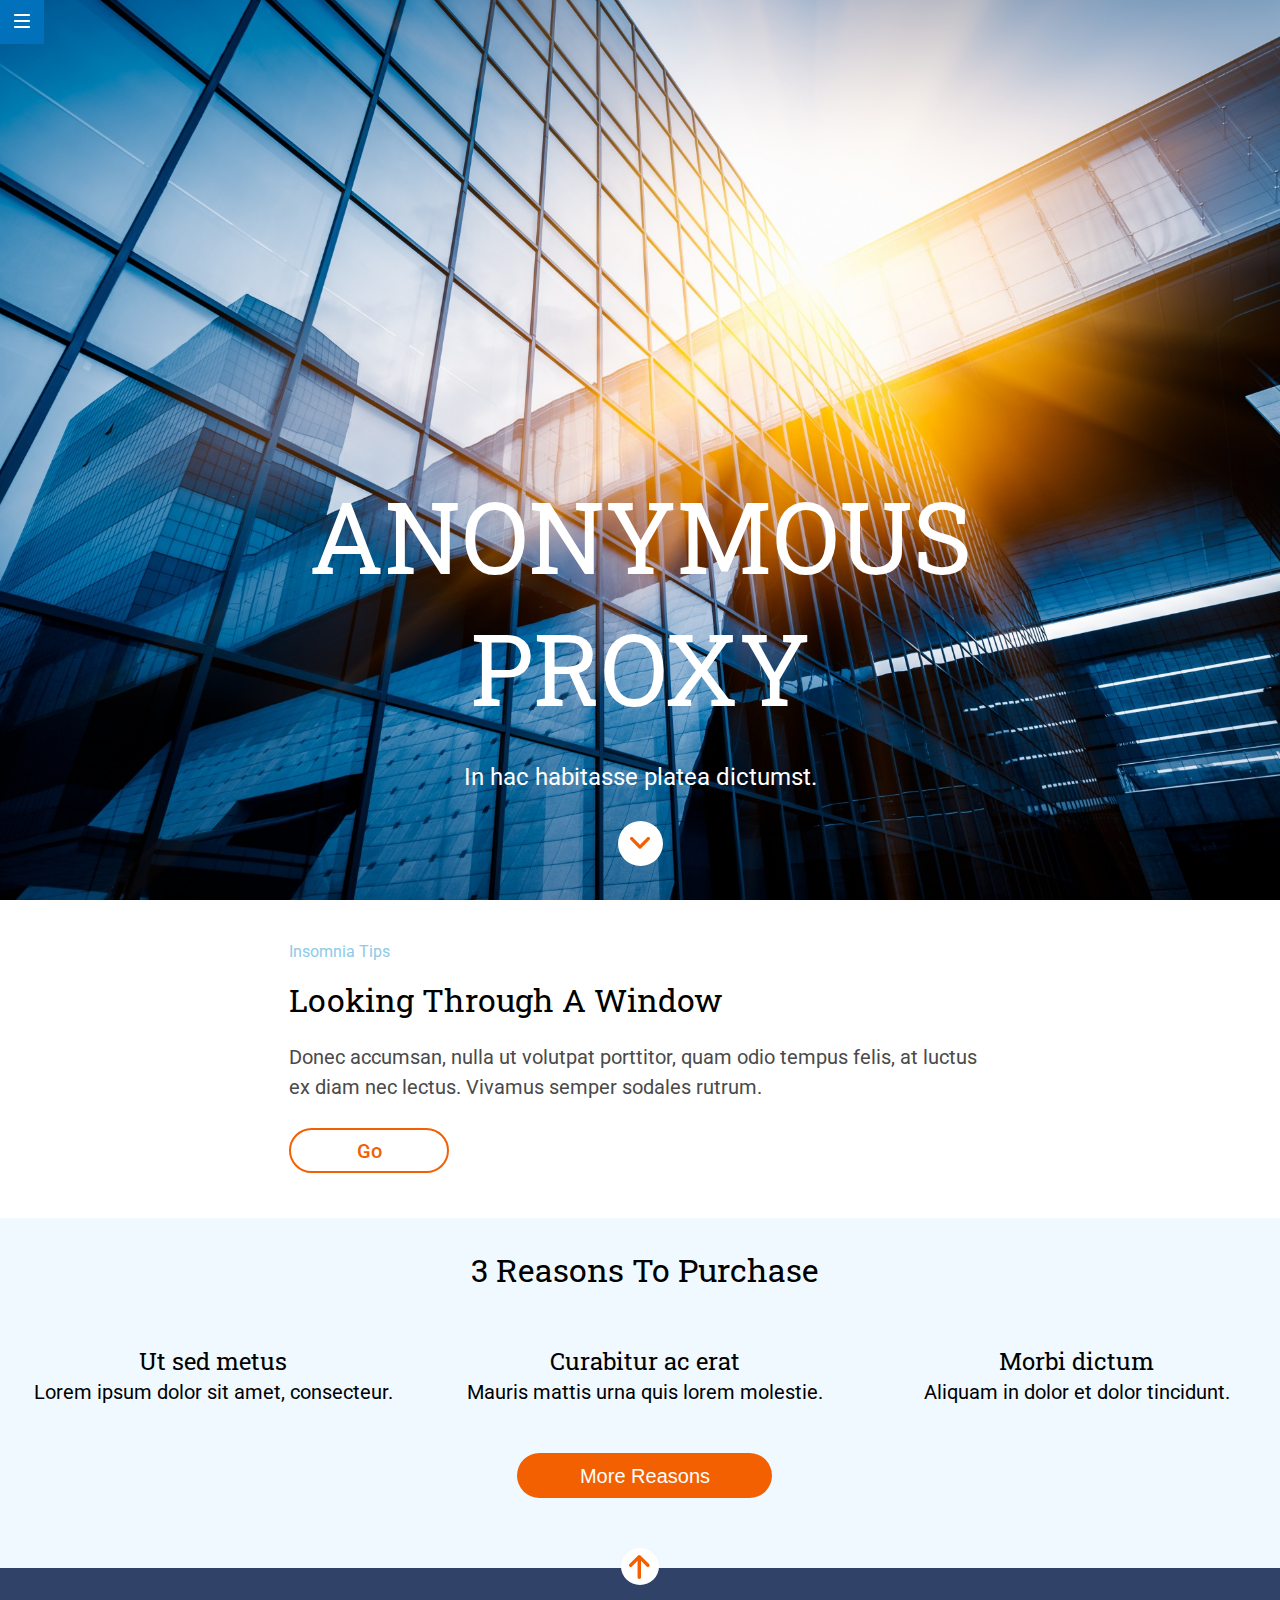
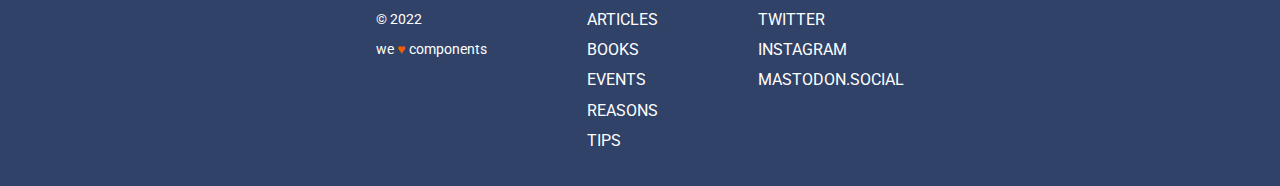
<file: docs/index.html>
<!DOCTYPE html>
<html lang="es">
  <head>
    <meta charset="UTF-8" />
    <meta name="viewport" content="width=device-width, initial-scale=1" />
    <title>Evaluación final Virginia Álvarez</title>
    <link href="https://fonts.googleapis.com/css2?family=Montserrat:wght@300&family=Roboto+Slab:wght@700&display=swap" rel="stylesheet">
    <link href="https://fonts.googleapis.com/css2?family=Montserrat:wght@300&family=Roboto&family=Roboto+Slab:wght@700&display=swap" rel="stylesheet">
    <link href="https://fonts.googleapis.com/css2?family=Montserrat:wght@300&family=Roboto+Slab:wght@700&family=Roboto:wght@400;500&display=swap" rel="stylesheet">
    <link rel="stylesheet" href="./assets/css/main.css" />
    <link rel="icon" href="./assets/images/favicon.png" />
  </head>
  <body>
    <header class="header"> 
        <a class="link-adalab" title="Ir a Adalab" href="https://adalab.es/">
            <img class="hamburger" title="Menú" src="./assets/images/ico-menu.svg" alt="Icono menú">
        </a>
    </header>
    <section class="hero" id="hero">
        <h1 class="title-hero">Anonymous Proxy</h1>
        <p>In hac habitasse platea dictumst.</p>
        <a class="button-hero" href="#reasons-to-purchase"></a>
    </section>
    <main>
        <section class="section-text">
            <span class="insomnia">Insomnia Tips</span>
            <h2 class="title2">Looking through a window</h2>
            <p>Donec accumsan, nulla ut volutpat porttitor, quam odio tempus felis, at luctus ex diam nec lectus. Vivamus semper sodales rutrum.</p>
            <div class="section-text-button">
                <button class="button-go">Go</button>
            </div>
        </section>
        <section class="section-reasons">
            <h2 class="title-reasons" id="reasons-to-purchase">3 Reasons to purchase</h2>
            <article class="articles-reasons">
                <h3 class="subtitles-reason">Ut sed metus</h3>
                <p class="text-reasons">Lorem ipsum dolor sit amet, consecteur.</p>
            </article>
            <article class="articles-reasons">
                <h3 class="subtitles-reason">Curabitur ac erat</h3>
                <p class="text-reasons">Mauris mattis urna quis lorem molestie.</p>
            </article>
            <article class="articles-reasons">
                <h3 class="subtitles-reason">Morbi dictum</h3>
                <p class="text-reasons">Aliquam in dolor et dolor tincidunt.</p>
            </article>
            <div class="button-grid"><button class="button-reasons">More reasons</button></div>
        </section>
    </main>
    <footer class="footer">
        <a class="button-footer" href="#hero"></a>
        <div class="inner-footer">
            <nav>
                <ul class="footer-list">
                    <li><a class="footer-link" href="https://adalab.es/" title="Articulos">Articles</a></li>
                    <li><a class="footer-link" href="https://adalab.es/" title="Libros">Books</a></li>
                    <li><a class="footer-link" href="https://adalab.es/" title="Eventos">Events</a></li>
                    <li><a class="footer-link" href="https://adalab.es/" title="Razones">Reasons</a></li>
                    <li><a class="footer-link" href="https://adalab.es/" title="Tips">Tips</a></li>
                </ul>
            </nav>
            <nav>
                <ul class="footer-list">
                    <li><a class="footer-link" href="https://adalab.es/" title="Twitter">Twitter</a></li>
                    <li><a class="footer-link" href="https://adalab.es/" title="Instagram">Instagram</a></li>
                    <li><a class="footer-link" href="https://adalab.es/" title="Mastodon">Mastodon.social</a></li>
                </ul>
            </nav>
            <div class="copy">
                <p>&copy; 2022</p>
                <p>we <span class="heart">&hearts;</span> components</p>
            </div>
        </div>
    </footer>






   
  </body>
</html>
</file>
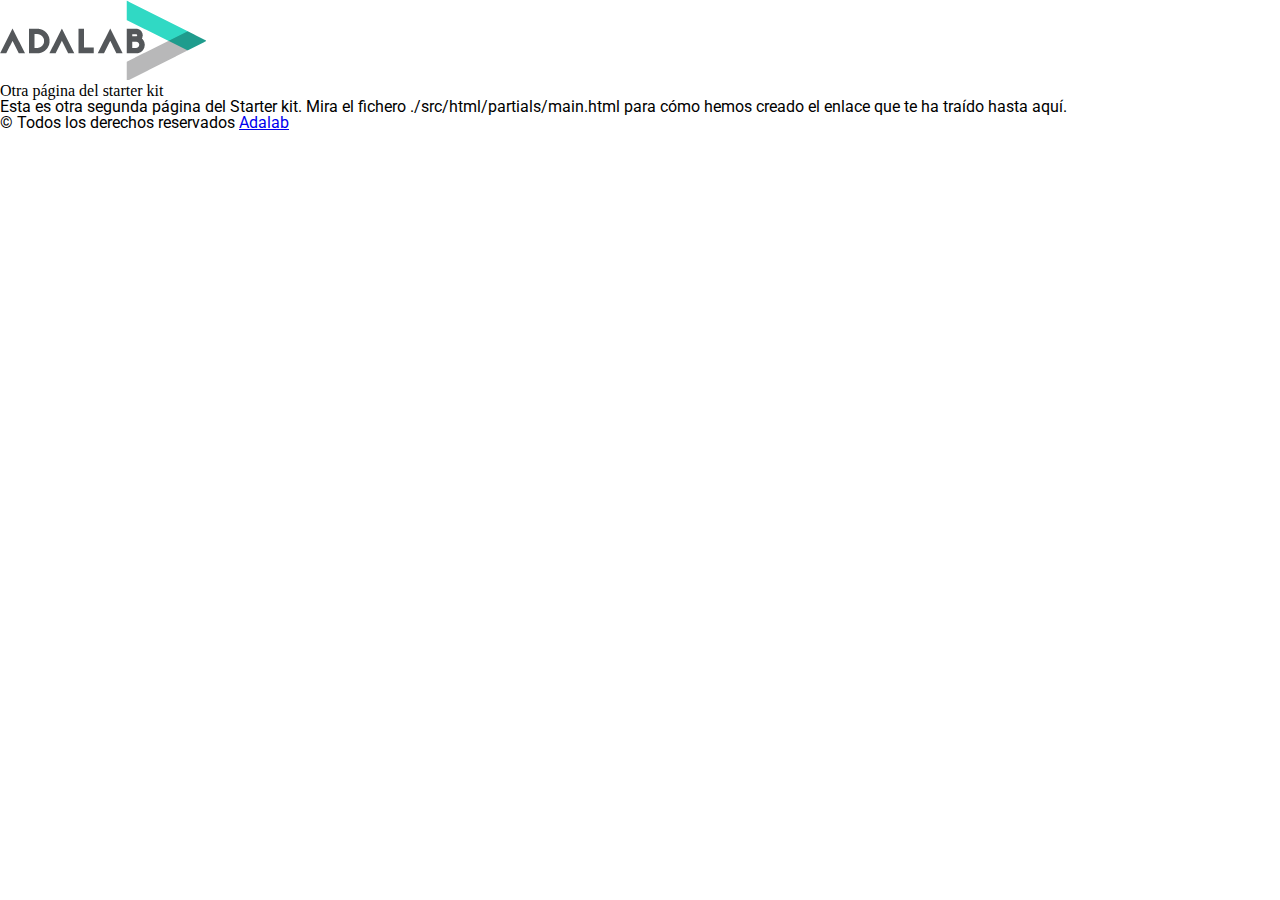
<file: docs/more-info.html>
<!DOCTYPE html>
<html lang="es">
  <head>
    <meta charset="UTF-8" />
    <meta name="viewport" content="width=device-width, initial-scale=1" />
    <title>Adalab Web Starter Kit</title>
    <link href="https://fonts.googleapis.com/css?family=Roboto&display=swap" rel="stylesheet" />
    <link rel="stylesheet" href="./assets/css/main.css" />
    <link rel="icon" href="./assets/images/favicon.png" />
  </head>

  <body>
    <div class="page">
      <header class="page__header">
        <img src="./assets/images/logo-adalab.png" alt="Adalab">
        <h1>Otra página del starter kit</h1>
      </header>

      <main>
        <p>
          Esta es otra segunda página del Starter kit. Mira el fichero
          <code class="code">./src/html/partials/main.html</code> para cómo hemos creado el enlace
          que te ha traído hasta aquí.
        </p>
      </main>
      <footer class="page__footer">
        <small>
          &copy; Todos los derechos reservados
          <a class="link__adalab" href="https://adalab.es">Adalab</a>

        </small>
      </footer>

    </div>
    <script src="./assets/js/main.js"></script>
  </body>
</html>
</file>
<file: docs/assets/css/main.css>
html,body,div,span,applet,object,iframe,h1,h2,h3,h4,h5,h6,p,blockquote,pre,a,abbr,acronym,address,big,cite,code,del,dfn,em,img,ins,kbd,q,s,samp,small,strike,strong,sub,sup,tt,var,b,u,i,center,dl,dt,dd,ol,ul,li,fieldset,form,label,legend,table,caption,tbody,tfoot,thead,tr,th,td,article,aside,canvas,details,embed,figure,figcaption,footer,header,hgroup,menu,nav,output,ruby,section,summary,time,mark,audio,video{margin:0;padding:0;border:0;font-size:100%;font:inherit;vertical-align:baseline}article,aside,details,figcaption,figure,footer,header,hgroup,menu,nav,section{display:block}body{line-height:1}ol,ul{list-style:none}blockquote,q{quotes:none}blockquote:before,blockquote:after,q:before,q:after{content:'';content:none}table{border-collapse:collapse;border-spacing:0}.header{z-index:auto;position:fixed;background-color:#0271bc;width:37.1px;height:22px;display:flex;flex-direction:column;align-items:center;justify-content:center}@media all and (min-width: 768px){.header{width:41.6px;height:44px}}@media all and (min-width: 1280px){.header{width:44px;height:44px}}.hamburger{width:13.5px;height:9.7px}@media all and (min-width: 768px){.hamburger{width:15.1px;height:14px}}@media all and (min-width: 1280px){.hamburger{width:16px;height:14px}}.link-adalab{padding:10px 12px}.hero{height:100vh;background-image:url("../images/cover.jpeg");background-position:center;background-size:cover;display:flex;justify-content:flex-end;align-items:center;flex-direction:column;color:#fff;gap:20px}@media all and (min-width: 768px){.hero{gap:30px}}@media all and (min-width: 1280px){.hero{gap:30px}}.hero p{font-size:16px;line-height:1.19}@media all and (min-width: 768px){.hero p{font-size:24px}}@media all and (min-width: 1280px){.hero p{font-size:24px;line-height:1.17}}.title-hero{text-transform:uppercase;word-spacing:100vw;text-align:center;font-size:42px;line-height:1.31}@media all and (min-width: 768px){.title-hero{font-size:80px}}@media all and (min-width: 1280px){.title-hero{font-size:100px;line-height:1.32}}.button-hero{background-image:url("../images/ico-scroll-down.svg");width:37.9px;height:37px;border-radius:50%;background-position:center;background-repeat:no-repeat;border:none;background-size:auto;margin-bottom:34.1px;background-color:#fff}@media all and (min-width: 768px){.button-hero{height:45px;width:42.5px}}@media all and (min-width: 1280px){.button-hero{height:45px;width:45px}}.section-text{gap:10px}@media all and (min-width: 768px){.section-text{padding:0 39px}}@media all and (min-width: 1280px){.section-text{padding:0 274px}}.section-text p{margin-left:15px;margin-right:15px;margin-top:20px;font-size:18px;color:#4a4a4a;line-height:1.67;text-align:left}@media all and (min-width: 768px){.section-text p{font-size:20px}}@media all and (min-width: 1280px){.section-text p{font-size:20px;line-height:1.5}}.insomnia{color:#8ccbea;font-size:14px;display:flex;flex-direction:row;margin-left:15px;margin-right:217px;margin-top:37px}@media all and (min-width: 1280px){.insomnia{font-size:16px;line-height:1.88}}.title2{text-transform:capitalize;font-size:24px;line-height:1.25;margin-left:15px;margin-right:15px;margin-top:10px;color:#000}@media all and (min-width: 768px){.title2{font-size:26px}}@media all and (min-width: 1280px){.title2{font-size:32px;line-height:1.41}}.section-text-button{width:30%}.button-go{margin-top:26px;margin-bottom:45px;margin-left:15px;font-size:20px;font-family:"Roboto",sans-serif;font-weight:500;color:#f26002;width:76px;height:45px;background-color:#fff;border-radius:22.5px;border:2px solid #f26002;transition:all 1s}@media all and (min-width: 768px){.button-go{width:91px;height:45px}}@media all and (min-width: 1280px){.button-go{width:160px;height:45px}}.section-text-button:hover .button-go{transform:scale(2)}.section-reasons{background-color:#eff9ff;padding-top:29px;display:grid;grid-template-columns:33.33333% 33.33333% 33.33333%;grid-template-rows:auto auto auto auto auto;-moz-column-gap:5px;column-gap:5px;justify-items:center}@media all and (min-width: 768px){.section-reasons{row-gap:5px}}.title-reasons{text-transform:capitalize;color:#000;font-family:"Roboto Slab",serif;font-size:24px;line-height:1.25;text-align:center;grid-column:2/3}@media all and (min-width: 768px){.title-reasons{font-size:26px;line-height:1.73}}@media all and (min-width: 1280px){.title-reasons{font-size:32px;line-height:1.41}}.articles-reasons{padding:0 5px;grid-column:2/3}@media all and (min-width: 768px){.articles-reasons{grid-column:unset;grid-row:2/3;display:flex;flex-direction:column;justify-content:center;align-items:center}}.subtitles-reason{font-size:18px;font-family:"Roboto Slab",serif;color:#000;line-height:1.67;margin-top:49px;text-align:center}@media all and (min-width: 768px){.subtitles-reason{font-size:24px;line-height:1.25}}.text-reasons{color:#000;font-family:"Roboto",sans-serif;font-size:18px;line-height:1.67;margin-top:1px;text-align:center}@media all and (min-width: 768px){.text-reasons{font-size:20px;line-height:1.5}}.button-grid{grid-column:2/3}.button-reasons{text-transform:capitalize;color:#fff;font-size:20px;line-height:2.25;background-color:#f26002;width:184px;height:45px;border-radius:22.5px;border:none;margin:auto;margin-top:41px;margin-bottom:60px;transition:all 1s}@media all and (min-width: 768px){.button-reasons{width:210px;height:45px}}@media all and (min-width: 1280px){.button-reasons{width:255px;height:45px}}.button-grid:hover .button-reasons{transform:scale(2)}.footer{background-color:#304268;font-family:"Roboto",sans-serif;color:#fff;padding-bottom:30px}.inner-footer{display:flex;flex-direction:column;flex-wrap:nowrap;justify-content:center;align-items:center;gap:25px}@media all and (min-width: 768px){.inner-footer{flex-direction:row;flex-wrap:wrap;justify-content:space-around;align-items:flex-start}}@media all and (min-width: 1280px){.inner-footer{flex-direction:row;flex-wrap:wrap;justify-content:center;align-items:flex-start;gap:100px}}.button-footer{background-image:url("../images/ico-arrow.svg");width:37.9px;height:37px;border-radius:50%;background-position:center;background-repeat:no-repeat;border:none;background-size:auto;background-color:#fff;transform:translateY(-20px);display:block;margin:auto;transition:0.5s}.button-footer:after{content:'»';color:#f26002;position:absolute;opacity:0;top:14px;right:-20px;transition:0.5s}.button-footer:hover{padding-right:24px;padding-left:8px}.button-footer:hover:after{opacity:1;right:10px}.footer-list{display:flex;justify-content:center;align-items:center;flex-direction:column}@media all and (min-width: 768px){.footer-list{align-items:flex-start}}.footer-link{list-style:none;text-decoration:none;font-size:16px;line-height:1.88;text-transform:uppercase;color:#fff}.copy{display:flex;justify-content:center;align-items:center;flex-direction:column;font-size:14px;line-height:2.14}@media all and (min-width: 768px){.copy{order:-1;align-items:flex-start}}.heart{color:#f26002}body{font-family:"Roboto",sans-serif;display:flex;flex-direction:column;flex-wrap:nowrap}h1,h2,h3{font-family:"Roboto Slab",serif}
</file>
